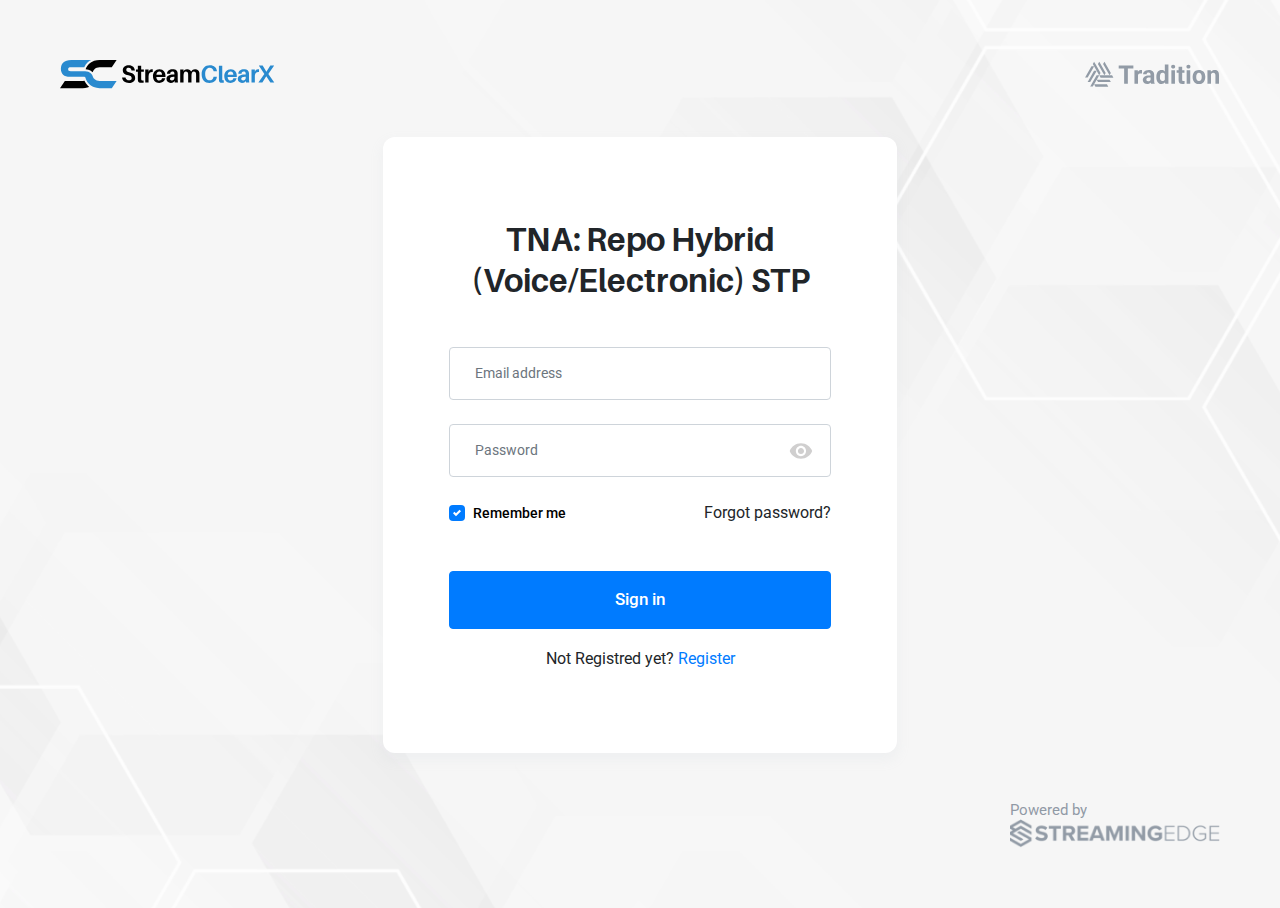
<file: login.html>
<!DOCTYPE html>
<html lang="en">

<head>
    <meta charset="UTF-8">
    <link rel="stylesheet" href="css/bootstrap.min.css">
    <link rel="stylesheet" href="css/style.css">
    <meta name="viewport" content="width=device-width, initial-scale=1.0">
    <title>Login Page</title>
</head>

<body>

    <div class="login-container">

        <div class="top-logos">
            <img src="./img/stream-cleaxr.svg" alt="Stream ClearX">
            <img src="./img/tradition.svg" alt="Tradition">
        </div>
        <div class="login-form">
            <h2>TNA: Repo Hybrid<br>(Voice/Electronic) STP</h2>
            <form>
                <div class="form-group">
                    <input type="email" class="form-control" name="email" placeholder="Email address">
                </div>
                <div class="form-group password-container">
                    <input id="password" type="password" class="form-control" name="password" placeholder="Password">
                    <img id="show-password" src="./img/visibility.svg" alt="show password">
                </div>
                <div class="d-flex justify-content-between">
                    <div class="custom-control custom-checkbox mr-sm-2">
                        <input type="checkbox" class="custom-control-input" id="rememberMe" checked>
                        <label class="custom-control-label" for="rememberMe">Remember me</label>
                    </div>
                    <a href="#" class="forgot-password">Forgot password?</a>
                </div>
                <button type="submit" class="btn btn-primary w-100">Sign in</button>
                <div class="text-center">
                    Not Registred yet? <a href="#">Register</a>
                </div>
            </form>
        </div>

        <div class="powered-by d-flex">
            <div class="ml-auto">
                <span>Powered by</span>
                <img src="./img/se-black.png" alt="Streaming Edge">
            </div>
        </div>
    </div>

    <script src="js/jquery.min.js"></script>
    <script src="js/popper.min.js"></script>
    <script src="js/bootstrap.min.js"></script>
    <script>
        $(document).ready(function () {
            $("#show-password").on('click', function () {
                var x = document.getElementById("password");
                x.type = (x.type === "password") ? "text" : "password";
            });
        });
    </script>
</body>

</html>
</file>
<file: css/style.css>
@import url("https://fonts.googleapis.com/css2?family=Roboto:wght@100;300;400;500;700&display=swap");
@font-face {
  font-family: 'Aileron-Bold';
  src: url("../fonts/aileron/Aileron-Bold.eot");
  src: url("../fonts/aileron/Aileron-Bold.eot?#iefix") format("embedded-opentype"), url("../fonts/aileron/Aileron-Bold.svg#Aileron-Bold") format("svg"), url("../fonts/aileron/Aileron-Bold.ttf") format("truetype"), url("../fonts/aileron/Aileron-Bold.woff") format("woff"), url("../fonts/aileron/Aileron-Bold.woff2") format("woff2");
  font-weight: normal;
  font-style: normal;
}

body.dashboard {
  display: -webkit-box;
  display: -ms-flexbox;
  display: flex;
  min-height: 100vh;
  -webkit-box-orient: vertical;
  -webkit-box-direction: normal;
      -ms-flex-direction: column;
          flex-direction: column;
}

.site-content {
  -webkit-box-flex: 1;
      -ms-flex: 1;
          flex: 1;
}

@media (min-width: 1200px) {
  .container {
    max-width: 1920px;
    margin-left: auto;
    margin-right: auto;
    padding-left: 5.5%;
    padding-right: 5.5%;
  }
}

.login-container {
  background-image: url(../img/login-bg-sm.jpg);
  background-size: cover;
  background-position: center;
  min-height: 100vh;
  padding: 15px;
  display: -webkit-box;
  display: -ms-flexbox;
  display: flex;
  -webkit-box-orient: vertical;
  -webkit-box-direction: normal;
      -ms-flex-direction: column;
          flex-direction: column;
  -webkit-box-pack: justify;
      -ms-flex-pack: justify;
          justify-content: space-between;
}

.top-logos {
  display: -webkit-box;
  display: -ms-flexbox;
  display: flex;
  -webkit-box-pack: justify;
      -ms-flex-pack: justify;
          justify-content: space-between;
  margin-bottom: 2rem;
  margin-top: 0.75rem;
}

.top-logos img:first-of-type {
  width: 48%;
  max-width: 180px;
}

.top-logos img:last-of-type {
  width: 32%;
  max-width: 117px;
}

.powered-by > div {
  font-size: 14px;
  font-family: 'Roboto', sans-serif;
  color: #2d4056;
  display: -webkit-inline-box;
  display: -ms-inline-flexbox;
  display: inline-flex;
  -webkit-box-orient: vertical;
  -webkit-box-direction: normal;
      -ms-flex-direction: column;
          flex-direction: column;
  -webkit-box-align: start;
      -ms-flex-align: start;
          align-items: flex-start;
  width: 50%;
  max-width: 168px;
  margin-top: 1rem;
  line-height: initial;
}

.powered-by > div span {
  opacity: 0.5;
}

.powered-by > div img {
  width: 100%;
}

.login-form {
  font-size: 16px;
  font-family: 'Roboto', sans-serif;
  font-weight: normal;
  border-radius: 12px;
  -webkit-box-shadow: 0 6px 12px 2px rgba(186, 201, 209, 0.1);
          box-shadow: 0 6px 12px 2px rgba(186, 201, 209, 0.1);
  background-color: #ffffff;
  padding: 30px 15px;
  max-width: 450px;
}

.login-form h2 {
  font-size: 24px;
  font-weight: bold;
  line-height: 1.29;
  text-align: center;
  margin-bottom: 30px;
  font-family: 'Aileron-Bold';
}

.login-form .form-control {
  padding: 10px 18px;
}

.login-form .forgot-password {
  color: #212529;
}

.login-form .password-container {
  position: relative;
}

.login-form .password-container #show-password {
  position: absolute;
  height: 18px;
  top: calc(50% - 9px);
  right: 15px;
}

.login-form .password-container #show-password:hover {
  cursor: pointer;
}

.login-form button {
  margin-top: 30px;
  margin-bottom: 15px;
  font-weight: 500;
  padding: 10px 0;
}

@media (min-width: 425px) {
  .login-container {
    padding: 40px;
  }
  .login-form {
    padding: 45px 25px;
    margin: auto;
  }
}

@media (min-width: 500px) {
  .login-form {
    padding: 50px 30px;
    max-width: 450px;
  }
  .login-form h2 {
    font-size: 32px;
    margin-bottom: 35px;
  }
  .login-form .form-control {
    padding: 12px 21px;
  }
  .login-form button {
    margin-top: 35px;
    padding: 12px 0;
  }
  .login-form .password-container #show-password {
    right: 18px;
  }
}

@media (min-width: 767px) {
  .top-logos {
    margin-bottom: 3rem;
  }
  .login-form {
    padding: 60px 35px;
    max-width: 500px;
  }
  .powered-by > div {
    margin-top: 3rem;
  }
}

@media (min-width: 991px) {
  .login-form {
    padding: 82px 66px;
    max-width: 514px;
    width: 100%;
  }
  .login-form h2 {
    margin-bottom: 46px;
  }
  .login-form .form-control {
    padding: 15px 25px;
  }
  .login-form button {
    margin-top: 46px;
    padding: 15px 0;
    margin-bottom: 18px;
    font-size: 17px;
  }
  .login-container {
    padding: 40px;
  }
  .top-logos {
    margin-top: 0;
  }
}

@media (min-width: 1024px) and (min-height: 900px) {
  .login-container {
    padding: 60px;
    background-image: url(../img/login-bg-lg.jpg);
  }
  .top-logos img:first-of-type {
    max-width: 215px;
  }
  .top-logos img:last-of-type {
    max-width: 135px;
  }
  .powered-by > div {
    max-width: 210px;
    font-size: 15px;
  }
}

@media (min-width: 1400px) {
  .login-container {
    padding: 80px;
  }
  .login-form .form-control {
    padding: 15px 28px;
  }
  .top-logos img:first-of-type {
    max-width: 241px;
  }
  .top-logos img:last-of-type {
    max-width: 159px;
  }
  .powered-by > div {
    max-width: 226px;
  }
}

/* Start Header & Tradition */
header.main {
  padding: 16px 0 15px 0;
  background-color: white;
  font-family: 'Roboto', sans-serif;
}

header.main .logo {
  width: 125px;
}

header.main .logo img {
  width: 100%;
}

header.main .profile {
  display: -webkit-box;
  display: -ms-flexbox;
  display: flex;
  -webkit-box-pack: justify;
      -ms-flex-pack: justify;
          justify-content: space-between;
  -webkit-box-align: center;
      -ms-flex-align: center;
          align-items: center;
}

header.main .profile img {
  width: 31px;
  height: 31px;
}

header.main .profile .profile-info {
  margin-left: 7px;
  position: relative;
  padding-right: 20px;
}

header.main .profile .profile-info .name {
  color: rgba(0, 0, 0, 0.87);
  font-size: 12px;
  line-height: normal;
  margin-bottom: 2px;
}

header.main .profile .profile-info .job-position {
  font-size: 10px;
  color: #298acf;
  line-height: normal;
}

header.main .profile .profile-info:after {
  position: absolute;
  content: "";
  top: 5px;
  right: 0;
  width: 0;
  height: 0;
  border: 5px solid transparent;
  border-color: #202020 transparent transparent transparent;
  -webkit-transition: all 0.3s ease;
  transition: all 0.3s ease;
}

.tradition {
  background-image: url(../img/tradition-bg.svg);
  background-position: center;
  background-size: cover;
  padding: 20px 0;
  font-family: 'Roboto', sans-serif;
}

.tradition img {
  width: 120px;
  margin-bottom: 10px;
}

.tradition .title {
  line-height: normal;
  letter-spacing: normal;
  color: rgba(0, 0, 0, 0.87);
  opacity: 0.7;
  font-weight: 500;
  font-size: 14px;
}

@media (min-width: 768px) {
  header.main {
    padding: 23px 0 21px 0;
  }
  header.main .logo {
    width: 178px;
  }
  header.main .profile .profile-info {
    margin-left: 10px;
  }
  header.main .profile .profile-info .name {
    font-size: 14px;
  }
  .tradition img {
    width: 150px;
  }
  .tradition .title {
    font-size: 16px;
  }
}

/* End Header & Tradition */
/* Start Select Container */
.custom-select-2,
.custom-select-2-full {
  position: relative;
  font-family: Roboto;
  font-size: 16px;
  color: rgba(0, 0, 0, 0.54);
}

.custom-select-2 select,
.custom-select-2-full select {
  display: none;
}

.select-selected {
  background-color: transparent;
  color: rgba(0, 0, 0, 0.54);
  padding: 6px 20px;
  border: 1px solid #aec3d0;
  border-radius: 3px;
  height: 36px;
  cursor: pointer;
}

.select-selected:after {
  position: absolute;
  content: "";
  top: 15px;
  right: 10px;
  width: 0;
  height: 0;
  border: 6px solid transparent;
  border-color: #202020 transparent transparent transparent;
  -webkit-transition: all 0.3s ease;
  transition: all 0.3s ease;
}

.select-selected.select-arrow-active {
  background-color: #298acf;
  color: #fff;
  font-weight: 500;
}

.select-selected.select-arrow-active:after {
  border-color: transparent transparent #fff transparent;
  top: 8px;
}

.select-items {
  position: absolute;
  top: 100%;
  left: 0;
  right: 0;
  z-index: 99;
  margin-top: 2px;
  border-radius: 3px;
  -webkit-box-shadow: 0 0 4px 0 rgba(0, 0, 0, 0.1);
          box-shadow: 0 0 4px 0 rgba(0, 0, 0, 0.1);
  border: solid 1px #cde4f0;
  background-color: white;
}

.select-items div {
  color: #ffffff;
  padding: 8px 20px;
  background-color: transparent;
  font-family: "Roboto";
  color: #000;
  font-size: 14px;
  cursor: pointer;
}

.select-items div:hover {
  background-color: #298acf;
  color: white;
  font-weight: 500;
}

.select-items div:first-of-type {
  border-top-left-radius: 3px;
  border-top-right-radius: 3px;
}

.select-items div:last-of-type {
  border-bottom-left-radius: 3px;
  border-bottom-right-radius: 3px;
}

.select-hide {
  display: none;
}

.same-as-selected {
  background-color: rgba(0, 0, 0, 0.1);
}

.select-container {
  padding: 20px 0;
}

.select-container .custom-select-2:not(:last-of-type),
.select-container .custom-select-2-full:not(:last-of-type) {
  margin-bottom: 5px;
}

.select-container .contact-btn {
  margin-top: 10px;
}

.contact-btn {
  padding: 7px 10px;
  text-align: center;
  border: 1px solid #298acf;
  background-color: white;
  color: #298acf;
  border-radius: 3px;
  width: 100%;
  font-weight: 500;
  -webkit-transition: .3s ease;
  transition: .3s ease;
  height: 36px;
  font-size: 14px;
}

.contact-btn.flexible {
  display: -webkit-box;
  display: -ms-flexbox;
  display: flex;
  -webkit-box-pack: center;
      -ms-flex-pack: center;
          justify-content: center;
}

.contact-btn svg {
  margin-right: 3px;
  width: 20px;
  height: 20px;
}

.contact-btn svg path {
  -webkit-transition: .3s ease;
  transition: .3s ease;
}

.contact-btn.full {
  background-color: #298acf;
  color: white;
}

.contact-btn.full:hover {
  background-color: transparent;
  color: #298acf;
}

.contact-btn.full:hover svg path {
  fill: #298acf;
}

.contact-btn:hover {
  color: white;
  background-color: #298acf;
  cursor: pointer;
}

.contact-btn:focus {
  outline: none;
}

@media (min-width: 425px) {
  .select-container .selects {
    display: -webkit-box;
    display: -ms-flexbox;
    display: flex;
    -ms-flex-wrap: wrap;
        flex-wrap: wrap;
  }
  .select-container .custom-select-2 {
    width: 50%;
  }
  .select-container .custom-select-2:nth-child(1) .select-selected, .select-container .custom-select-2:nth-child(3) .select-selected {
    border-top-right-radius: 0;
    border-bottom-right-radius: 0;
    border-right: 0;
  }
  .select-container .custom-select-2:nth-child(2) .select-selected, .select-container .custom-select-2:nth-child(4) .select-selected {
    border-top-left-radius: 0;
    border-bottom-left-radius: 0;
  }
  .select-container .custom-select-2:nth-child(5) {
    width: 100%;
  }
}

@media (min-width: 768px) {
  .select-container .custom-select-2 {
    width: 33.33%;
  }
  .select-container .custom-select-2:nth-child(2) .select-selected {
    border-top-right-radius: 0;
    border-bottom-right-radius: 0;
  }
  .select-container .custom-select-2:nth-child(3) .select-selected {
    border-left: 0;
    border-top-left-radius: 0;
    border-bottom-left-radius: 0;
    border-top-right-radius: 3px;
    border-bottom-right-radius: 3px;
    border-right: 1px solid #aec3d0;
  }
  .select-container .custom-select-2:nth-child(4) .select-selected {
    border-right: 0;
    border-top-right-radius: 0;
    border-bottom-right-radius: 0;
    border-top-left-radius: 3px;
    border-bottom-left-radius: 3px;
  }
  .select-container .custom-select-2:nth-child(5) {
    width: 33.33%;
  }
  .select-container .custom-select-2:nth-child(5) .select-selected {
    border-top-left-radius: 0;
    border-bottom-left-radius: 0;
  }
  .select-container .contact-btn {
    width: 172px;
    margin-left: auto;
  }
  .select-container .btn-container {
    display: -webkit-box;
    display: -ms-flexbox;
    display: flex;
  }
}

@media (min-width: 992px) {
  .select-container .selects {
    width: 75%;
    max-width: calc(210px * 5);
  }
  .select-container .custom-select-2 {
    width: calc(100% / 5);
    max-width: 209px;
    margin-bottom: 0;
  }
  .select-container .custom-select-2:nth-child(4) .select-selected {
    border-left: 0;
    border-top-left-radius: 0;
    border-bottom-left-radius: 0;
  }
  .select-container .custom-select-2:nth-child(5) {
    width: calc(100% / 5);
  }
}

@media (min-width: 1200px) {
  .select-container .container {
    display: -webkit-box;
    display: -ms-flexbox;
    display: flex;
    -webkit-box-pack: justify;
        -ms-flex-pack: justify;
            justify-content: space-between;
  }
  .select-container .contact-btn {
    margin-top: 0;
  }
}

/* End Select Container */
/* Start Tabs Container */
.tabs-container .nav-tabs {
  border-bottom: unset;
}

.tabs-container .nav-tabs .nav-link {
  border-color: transparent;
  border-bottom-color: #cde4f0;
  font-family: Roboto;
  font-size: 16px;
  font-weight: normal;
  font-stretch: normal;
  font-style: normal;
  line-height: normal;
  letter-spacing: normal;
  color: rgba(0, 0, 0, 0.54);
  padding: 16px 0;
  width: 50%;
  margin-bottom: 1px;
}

.tabs-container .nav-tabs .nav-link.active {
  border-bottom: 2px solid #298acf;
  font-weight: 500;
  color: rgba(0, 0, 0, 0.87);
}

.tabs-container .breadcrumbs {
  color: rgba(0, 0, 0, 0.54);
  margin-bottom: 5px;
}

.tabs-container .breadcrumbs a {
  font-family: Roboto;
  font-size: 14px;
  font-weight: normal;
  font-stretch: normal;
  font-style: normal;
  line-height: normal;
  letter-spacing: normal;
  color: rgba(0, 0, 0, 0.54);
}

.tabs-container .breadcrumbs a:not(:last-of-type) {
  margin-right: 5px;
}

.tabs-container .breadcrumbs a:last-of-type {
  margin-left: 5px;
}

.tabs-container .tab-content {
  padding: 40px 0;
}

.tabs-container .tab-content .title {
  text-align: center;
}

.tabs-container .tab-content h2 {
  font-family: Roboto;
  font-size: 34px;
  font-weight: 500;
  font-stretch: normal;
  font-style: normal;
  line-height: normal;
  letter-spacing: normal;
  color: #000000;
}

.tabs-container .tab-content .buttons a:hover {
  text-decoration: none;
}

.tabs-container .tab-content .buttons svg:hover path:first-of-type {
  fill: #18517a;
}

.tabs-container .tab-content .table .thead-light th {
  background-color: #eef6fc;
  border-color: #cde4f0;
}

.tabs-container .tab-content .table td, .tabs-container .tab-content .table th {
  border-top: 1px solid #cde4f0;
}

.tabs-container .tab-content .table thead {
  border: 1px solid #cde4f0;
}

.tabs-container .tab-content .table tbody {
  border: 1px solid #cde4f0;
  border-bottom-left-radius: 3px;
  border-bottom-right-radius: 3px;
}

.tabs-container .table-items {
  border-top: 1px solid #cde4f0;
  margin-top: 20px;
  padding: 24px 0;
}

.tabs-container .table-items .form-control {
  height: 36px;
  border-color: #aec3d0;
}

.tabs-container .table-items .form-control:focus {
  -webkit-box-shadow: unset;
          box-shadow: unset;
  background-color: #eef6fc;
}

.tabs-container .table-items .table-item {
  margin-bottom: 10px;
}

.tabs-container .table-items .table-item .input-group-append {
  width: 36px;
  background-color: #298acf;
  display: -webkit-box;
  display: -ms-flexbox;
  display: flex;
  -webkit-box-pack: center;
      -ms-flex-pack: center;
          justify-content: center;
  -webkit-box-align: center;
      -ms-flex-align: center;
          align-items: center;
  border-top-right-radius: 3px;
  border-bottom-right-radius: 3px;
  border: none;
  outline: none;
}

.tabs-container .table-items .table-item .input-group-append:hover {
  cursor: pointer;
}

.tabs-container .table-items .table-item .input-group-append svg {
  width: 17px;
  height: 17px;
}

.tabs-container .table-items .table-item .title {
  font-family: "Roboto";
  margin-bottom: 5px;
  font-size: 14px;
  font-weight: 500;
  font-stretch: normal;
  font-style: normal;
  line-height: normal;
  letter-spacing: normal;
  color: #2d4056;
}

@media (min-width: 768px) {
  .tabs-container .nav-tabs .nav-link {
    width: 25%;
  }
  .tabs-container .tab-content .title {
    text-align: left;
    display: -webkit-box;
    display: -ms-flexbox;
    display: flex;
    -webkit-box-pack: justify;
        -ms-flex-pack: justify;
            justify-content: space-between;
  }
  .tabs-container .table-items {
    margin-top: 24px;
    display: -webkit-box;
    display: -ms-flexbox;
    display: flex;
    -webkit-box-pack: justify;
        -ms-flex-pack: justify;
            justify-content: space-between;
  }
  .tabs-container .table-items .table-item {
    margin-bottom: 0;
    display: -webkit-box;
    display: -ms-flexbox;
    display: flex;
    -webkit-box-align: center;
        -ms-flex-align: center;
            align-items: center;
  }
  .tabs-container .table-items .table-item .title {
    margin-right: 15px;
    margin-bottom: 0;
  }
  .tabs-container .table-items .custom-select-2-full,
  .tabs-container .table-items input.form-control {
    width: 180px;
  }
  .tabs-container .table-items.th-3 {
    -ms-flex-wrap: wrap;
        flex-wrap: wrap;
  }
  .tabs-container .table-items.th-3 .table-item:nth-of-type(1), .tabs-container .table-items.th-3 .table-item:nth-of-type(2) {
    margin-bottom: 15px;
  }
  .tabs-container .table-items.th-3 .table-item,
  .tabs-container .table-items.th-3 .btn-container {
    width: 45%;
    display: -webkit-box;
    display: -ms-flexbox;
    display: flex;
    -webkit-box-pack: justify;
        -ms-flex-pack: justify;
            justify-content: space-between;
  }
}

@media (min-width: 992px) {
  .tabs-container .nav-tabs {
    border-bottom: 1px solid #cde4f0;
  }
  .tabs-container .nav-tabs .nav-link {
    width: unset;
    margin-bottom: 0;
    border-bottom: 0;
  }
  .tabs-container .nav-tabs .nav-link:not(:last-of-type) {
    margin-right: 27px;
  }
  .tabs-container .table-items .table-item {
    margin-bottom: 0;
    display: -webkit-box;
    display: -ms-flexbox;
    display: flex;
    -webkit-box-align: center;
        -ms-flex-align: center;
            align-items: center;
  }
  .tabs-container .table-items .table-item .title {
    margin-right: 15px;
  }
  .tabs-container .table-items .contact-btn {
    width: 172px;
    margin-left: auto;
  }
  .tabs-container .table-items .custom-select-2-full,
  .tabs-container .table-items input.form-control {
    width: 220px;
  }
}

@media (min-width: 1200px) {
  .tabs-container .nav-tabs .nav-link:not(:last-of-type) {
    margin-right: 56px;
  }
  .tabs-container .tab-content {
    padding: 45px 0;
  }
  .tabs-container .table-items .table-item {
    -webkit-box-pack: unset;
        -ms-flex-pack: unset;
            justify-content: unset;
  }
  .tabs-container .table-items .table-item .title {
    margin-right: 16px;
  }
  .tabs-container .table-items .table-item:first-of-type {
    margin-right: 40px;
  }
  .tabs-container .table-items .btn-container {
    margin-left: auto;
  }
  .tabs-container .table-items .custom-select-2-full,
  .tabs-container .table-items input.form-control {
    width: 246px;
  }
  .tabs-container .table-items.th-3 {
    -ms-flex-wrap: wrap;
        flex-wrap: wrap;
  }
  .tabs-container .table-items.th-3 .table-item:nth-of-type(1), .tabs-container .table-items.th-3 .table-item:nth-of-type(2) {
    margin-bottom: 0;
  }
  .tabs-container .table-items.th-3 .table-item:first-of-type, .tabs-container .table-items.th-3 .table-item:not(:last-of-type) {
    margin-right: 20px;
  }
  .tabs-container .table-items.th-3 .table-item,
  .tabs-container .table-items.th-3 .btn-container {
    width: unset;
  }
  .tabs-container .table-items.th-3 .custom-select-2-full {
    width: 165px;
  }
  .table-responsive {
    overflow-x: hidden;
  }
}

@media (min-width: 1440px) {
  .tabs-container .table-items.th-3 .custom-select-2-full {
    width: 246px;
  }
}

@media (min-width: 1600px) {
  .tabs-container .table-items.th-3 .table-item:first-of-type, .tabs-container .table-items.th-3 .table-item:not(:last-of-type) {
    margin-right: 40px;
  }
}

.datepicker-container {
  position: relative;
}

.datepicker {
  font-family: "Roboto", sans-serif;
}

.datepicker td, .datepicker th {
  width: 2.25rem;
  height: 1.75rem;
  font-size: 0.85rem;
  line-height: 1.57;
}

.datepicker .today {
  color: #298acf;
  font-weight: 500;
  font-stretch: normal;
  font-style: normal;
  line-height: 1.57;
  letter-spacing: normal;
}

.datepicker table tr td.active.active {
  border-radius: 2px;
  background-color: #298acf;
  color: white;
  background-image: unset;
}

.datepicker > svg {
  position: absolute;
  right: 1rem;
  width: 14px;
  height: 16px;
  top: calc((36px - 14px) / 2);
}

/* End Tabs Container */
/* Start Dashboard Footer */
.dashboard-footer {
  background-color: #f6f8f9;
  padding: 18px 0 12px 0;
}

.dashboard-footer .container {
  -webkit-box-orient: vertical;
  -webkit-box-direction: reverse;
      -ms-flex-direction: column-reverse;
          flex-direction: column-reverse;
  display: -webkit-box;
  display: -ms-flexbox;
  display: flex;
}

.dashboard-footer .powered-by {
  -webkit-box-pack: center;
      -ms-flex-pack: center;
          justify-content: center;
}

.dashboard-footer .powered-by > div {
  margin-top: 0;
}

.dashboard-footer .copyright {
  font-family: "Roboto", sans-serif;
  font-size: 12px;
  font-weight: normal;
  font-stretch: normal;
  font-style: normal;
  line-height: 1rem;
  letter-spacing: normal;
  color: rgba(0, 0, 0, 0.54);
  margin-top: 10px;
  text-align: center;
}

@media (min-width: 768px) {
  .dashboard-footer .container {
    -webkit-box-orient: horizontal;
    -webkit-box-direction: normal;
        -ms-flex-direction: row;
            flex-direction: row;
    -webkit-box-pack: justify;
        -ms-flex-pack: justify;
            justify-content: space-between;
  }
  .dashboard-footer .powered-by {
    -webkit-box-pack: center;
        -ms-flex-pack: center;
            justify-content: center;
  }
  .dashboard-footer .powered-by > div {
    width: 136px;
  }
  .dashboard-footer .copyright {
    margin-top: 0;
    text-align: left;
    display: -webkit-box;
    display: -ms-flexbox;
    display: flex;
    -webkit-box-align: center;
        -ms-flex-align: center;
            align-items: center;
  }
}

td.details-control {
  cursor: pointer;
}

td.details-control:after {
  content: '+';
  margin: auto;
  width: 15px;
  height: 15px;
  line-height: 15px;
  border-radius: 3px;
  border: solid 1px #979797;
  color: #1fabe1;
  display: -webkit-box;
  display: -ms-flexbox;
  display: flex;
  -ms-flex-pack: distribute;
      justify-content: space-around;
  -webkit-box-align: center;
      -ms-flex-align: center;
          align-items: center;
}

tr.shown td.details-control:after {
  content: '-';
  margin: auto;
  width: 15px;
  height: 15px;
  line-height: 15px;
  border-radius: 3px;
  border: solid 1px #979797;
  color: #1fabe1;
  display: -webkit-box;
  display: -ms-flexbox;
  display: flex;
  -ms-flex-pack: distribute;
      justify-content: space-around;
  -webkit-box-align: center;
      -ms-flex-align: center;
          align-items: center;
}

.dataTable {
  border-top-left-radius: 4px;
  border-top-right-radius: 4px;
  border: solid 1px #cde4f0;
  border-bottom-color: #cde4f0 !important;
  font-size: 12px;
  font-family: "Roboto";
  margin: 0;
}

.dataTable thead th {
  background-color: #eef6fc;
  border-color: #cde4f0;
  border-top: none;
}

.dataTable td, .dataTable th {
  border-top: 1px solid #cde4f0;
}

.dataTable thead {
  border: 1px solid #cde4f0;
}

.dataTable tbody {
  border: 1px solid #cde4f0;
  border-bottom-left-radius: 3px;
  border-bottom-right-radius: 3px;
}

.dataTable tbody tr.odd {
  background-color: #fff !important;
}

table.dataTable thead th, table.dataTable thead td {
  padding: 10px 18px;
  border-bottom: 1px solid #cde4f0;
}

.trade-status {
  display: -webkit-box;
  display: -ms-flexbox;
  display: flex;
  -webkit-box-align: center;
      -ms-flex-align: center;
          align-items: center;
}

.trade-status .status {
  padding: 4px;
  border-radius: 100%;
  background-color: #c8c8c8;
  display: inline-block;
  margin-right: 8px;
}

.trade-status .status.confirmed {
  background-color: #31cc7d;
}

.dataTables_wrapper .dataTables_paginate .paginate_button {
  padding: 0;
  display: -webkit-box;
  display: -ms-flexbox;
  display: flex;
}

.dataTables_wrapper .dataTables_paginate .paginate_button img {
  width: 20px;
  height: 20px;
}

.dataTables_wrapper .dataTables_paginate .paginate_button:hover {
  background-color: unset;
  border: unset;
  background: unset;
}

.page-link {
  width: 20px;
  height: 20px;
  padding: 0;
  width: 100%;
  margin: 0;
  font-size: 12px;
  color: rgba(0, 0, 0, 0.38);
  display: -webkit-box;
  display: -ms-flexbox;
  display: flex;
  -webkit-box-pack: center;
      -ms-flex-pack: center;
          justify-content: center;
  -webkit-box-align: center;
      -ms-flex-align: center;
          align-items: center;
  border: none;
}

.page-item.active .page-link {
  color: rgba(0, 0, 0, 0.87);
  border: none;
  background-color: unset;
}

.dataTables_paginate {
  margin: 0;
  padding-top: 0 !important;
}

.dataTables_paginate .pagination {
  margin-bottom: 0;
}

.expand-all {
  padding: 5px 8px 5px 30px;
  border-radius: 1px;
  border: solid 1px rgba(205, 228, 240, 0.6);
  font-family: Roboto;
  font-size: 10px;
  color: rgba(0, 0, 0, 0.87);
  font-weight: normal;
}

.expand-all .custom-control-label:before, .expand-all .custom-control-label:after {
  left: 0.5rem;
}

.dataTables_filter {
  display: none;
}

.dataTables_wrapper .dataTables_info {
  padding-top: 0;
}

.dataTables_wrapper .row:last-of-type {
  margin: 0;
  padding: 10px 2rem 13px 2rem;
  border: solid 1px #cde4f0;
  border-top: none;
  border-bottom-left-radius: 4px;
  border-bottom-right-radius: 4px;
}

.dataTables_wrapper .row:last-of-type select {
  width: 47px;
  height: 20px;
  padding: 0 0.25rem;
  border-radius: 0;
  border: solid 1px #cde4f0;
}

.dataTables_wrapper .row:last-of-type select, .dataTables_wrapper .row:last-of-type .pages {
  margin-left: 16px;
}

.dataTables_wrapper .row:last-of-type > div:first-of-type {
  width: 150px;
}

.dataTables_wrapper .row:last-of-type > div:last-of-type {
  display: -webkit-box;
  display: -ms-flexbox;
  display: flex;
  -webkit-box-align: center;
      -ms-flex-align: center;
          align-items: center;
  -webkit-box-pack: end;
      -ms-flex-pack: end;
          justify-content: flex-end;
  width: 600px !important;
}

.dataTables_wrapper .pages {
  font-family: Roboto;
  font-size: 12px;
  font-weight: normal;
  font-stretch: normal;
  font-style: normal;
  line-height: normal;
  letter-spacing: normal;
  color: rgba(0, 0, 0, 0.87);
}

/* End Dashboard Footer */
.red {
  color: #e33232;
}

form .form-group {
  margin-bottom: 1.5rem;
}

form .form-check-inline {
  margin-right: 47px;
}

form .form-check-inline label {
  font-size: 16px;
}

form .form-check-inline .form-check-input {
  margin-right: 10px;
}

form .thin-font {
  padding-left: 26px;
}

form .thin-font label {
  font-weight: normal;
  font-size: 16px;
}

form label {
  font-family: Roboto;
  font-size: 14px;
  font-weight: 500;
  font-stretch: normal;
  font-style: normal;
  line-height: normal;
  letter-spacing: normal;
  color: #000000;
  margin-bottom: 0.75rem;
}

form input.form-control {
  padding: 12px 20px 13px 20px;
  font-size: 14px;
}

form select.form-control {
  height: 48px !important;
  padding: .375rem 1.25rem;
  -webkit-appearance: none;
  background: url(../img/select-arrow.svg) no-repeat calc(100% - 20px);
}

form .button-container {
  -webkit-box-pack: justify;
      -ms-flex-pack: justify;
          justify-content: space-between;
}

form .button-container button {
  width: 48%;
}

.manage-trader .trader-form {
  -webkit-box-orient: vertical;
  -webkit-box-direction: reverse;
      -ms-flex-direction: column-reverse;
          flex-direction: column-reverse;
}

.manage-trader .btn-container {
  margin: 0.75rem 0 1.25rem 0;
}

@media (min-width: 768px) {
  .manage-trader form > div:first-of-type .form-group:last-of-type {
    margin-bottom: 0;
  }
  .manage-trader form .button-container {
    height: 68px;
    -webkit-box-align: end;
        -ms-flex-align: end;
            align-items: flex-end;
  }
  .manage-trader .trader-form {
    -webkit-box-orient: unset;
    -webkit-box-direction: unset;
        -ms-flex-direction: unset;
            flex-direction: unset;
  }
  .manage-trader .btn-container {
    margin: 0 0 0 auto;
    max-width: 173px;
  }
}

@media (min-width: 1200px) {
  .manage-trader form .button-container {
    height: 53px;
  }
}
/*# sourceMappingURL=style.css.map */
</file>
